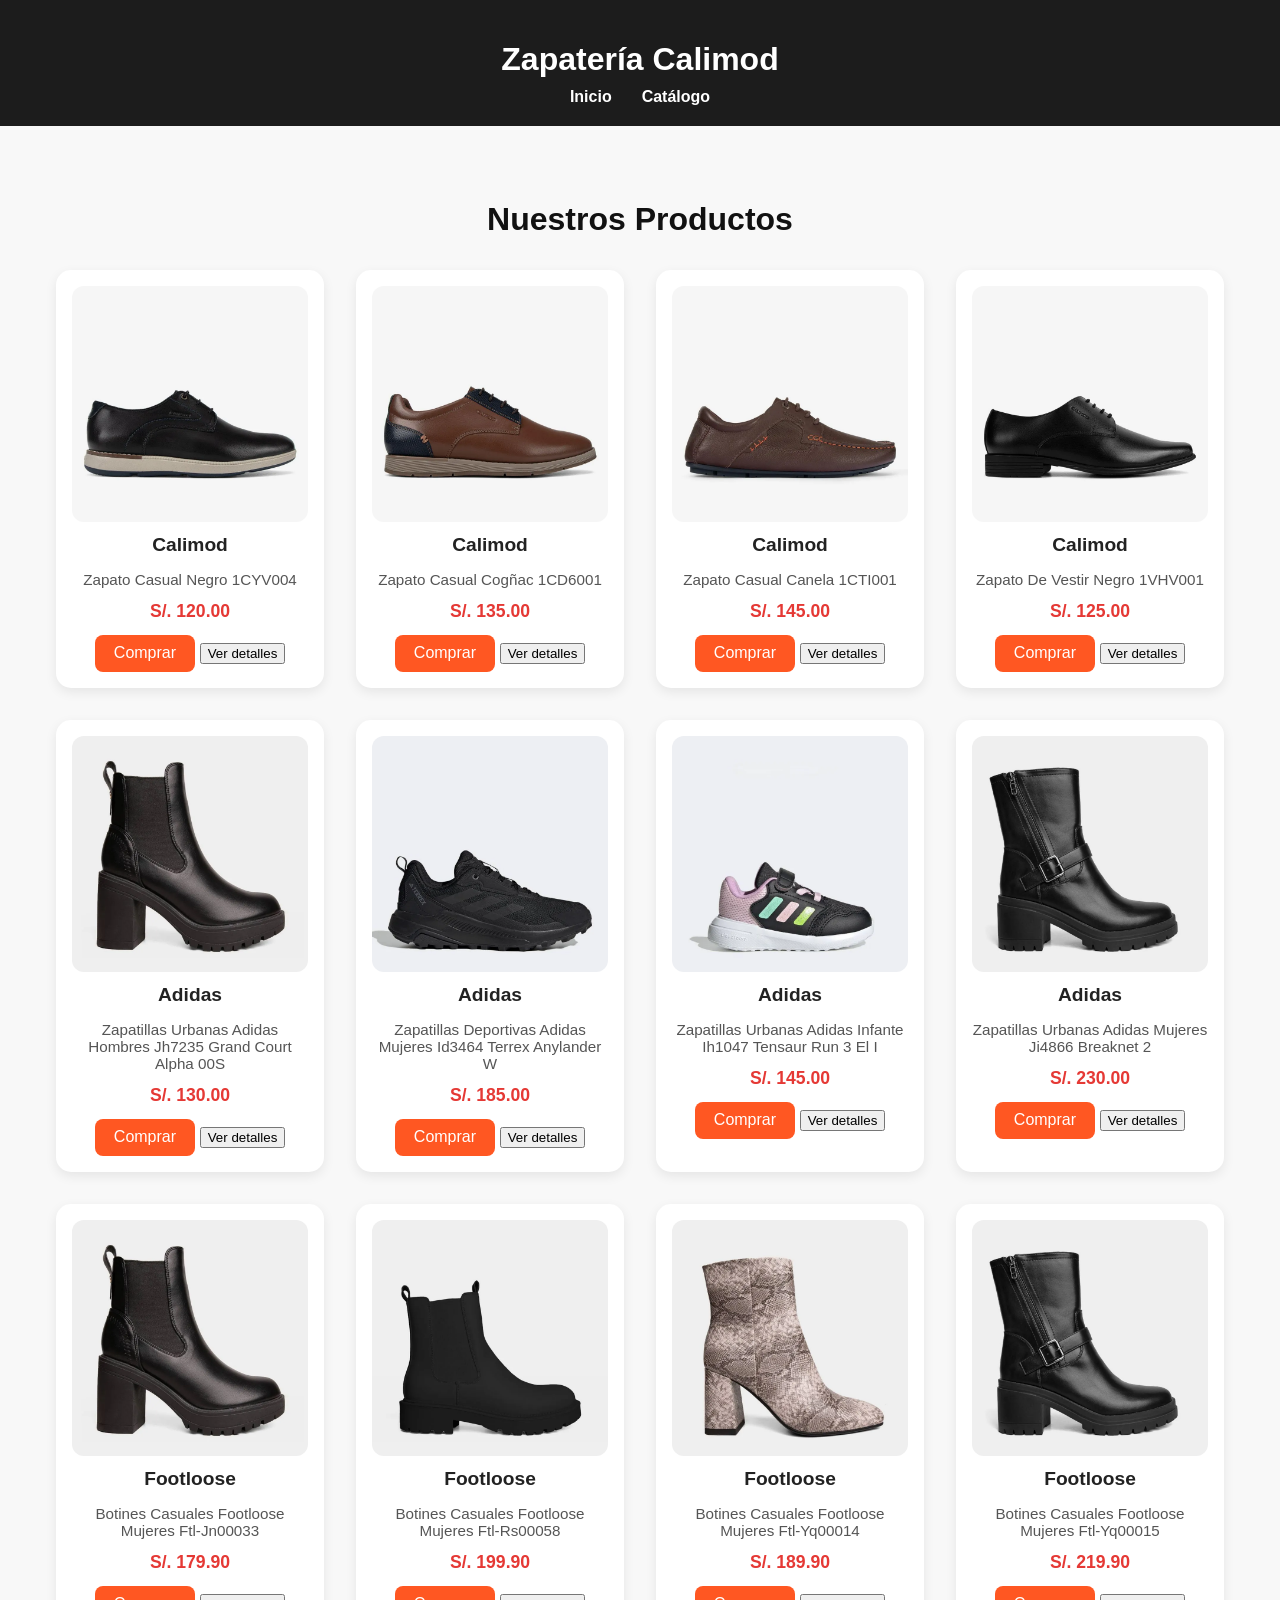
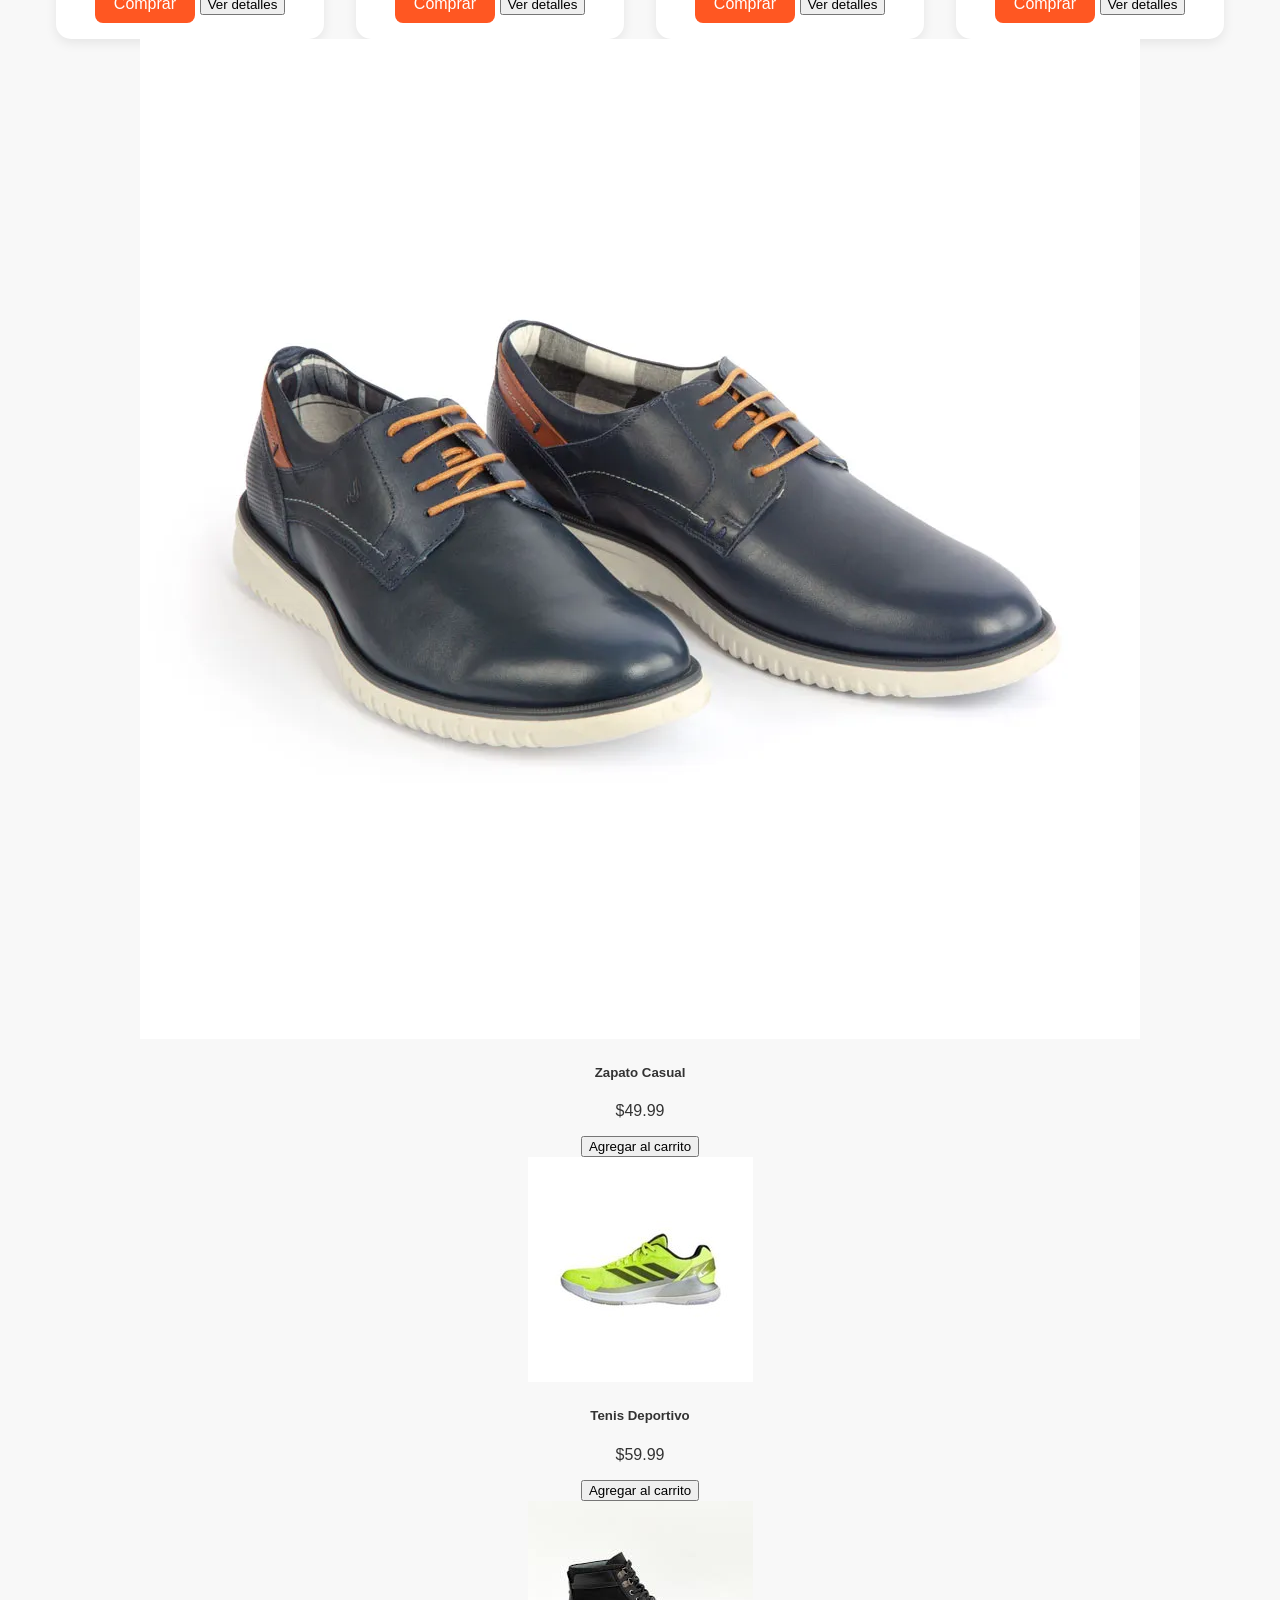
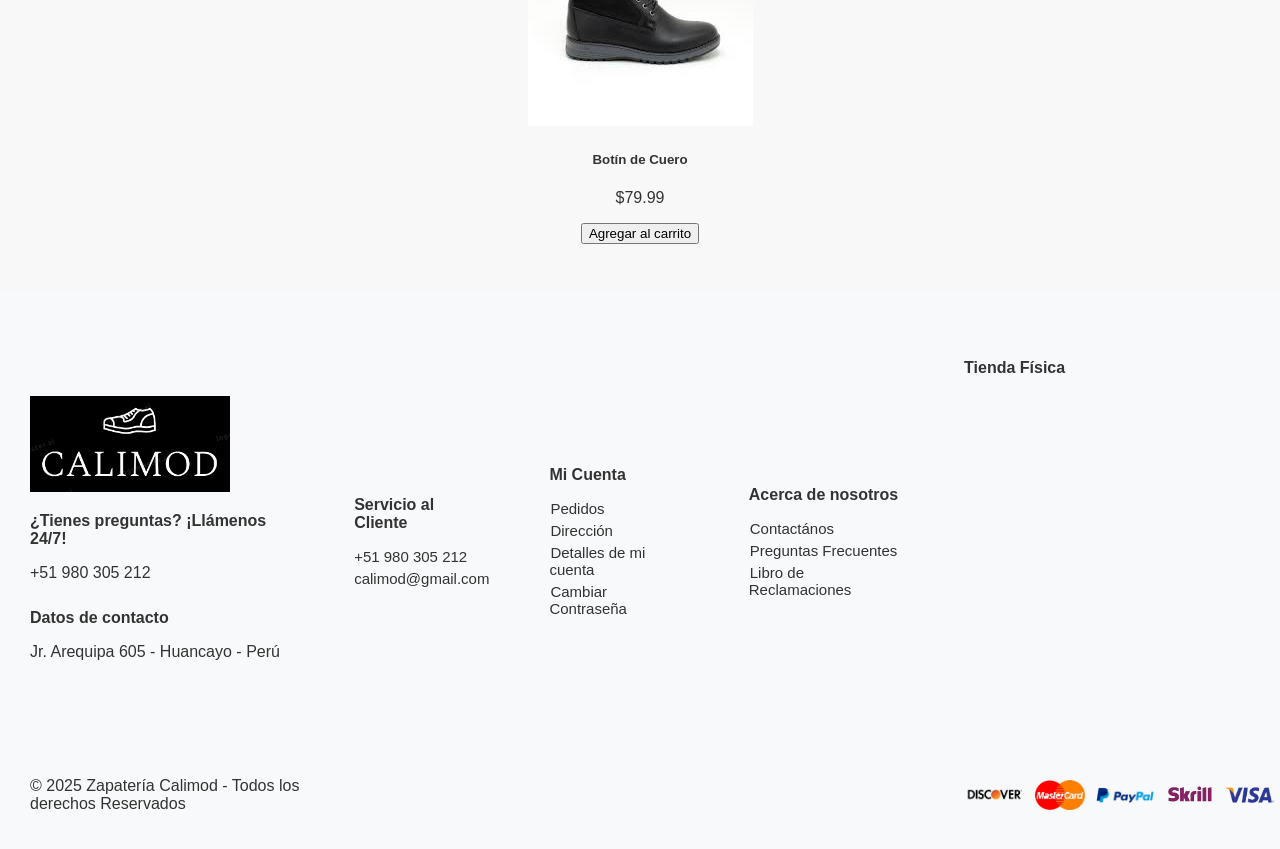
<file: catalogo.html>
<!DOCTYPE html>
<html lang="es">
<head>
    <meta charset="UTF-8">
    <title>Catálogo - Zapatería Calimod</title>
    <link rel="stylesheet" href="catalog.css">
    <link rel="stylesheet" href="encabezado.css">
</head>
<body>
    <header>
        <h1>Zapatería Calimod</h1>
        <nav>
            <ul>
                <li><a href="index.html">Inicio</a></li>
                <li><a href="catalogo.html">Catálogo</a></li>
            </ul>
        </nav>
    </header>

    <main class="catalogo">
        <h2>Nuestros Productos</h2>
        <div class="productos">
    
            <div class="producto">
                <img src="image/1.webp" alt="Zapato 1">
                <h3>Calimod</h3>
                <p>Zapato Casual Negro 1CYV004</p>
                <span class="precio">S/. 120.00</span>
                <button class="btn-comprar" onclick="agregarAlCarrito('Zapato Casual Negro 1CYV004')">Comprar</button>
                <button onclick="mostrarDetalles('Zapato Casual Negro 1CYV004')">Ver detalles</button>

            </div>
    
            <div class="producto">
                <img src="image/2.webp" alt="Zapato 2">
                <h3>Calimod</h3>
                <p>Zapato Casual Cogñac 1CD6001</p>
                <span class="precio">S/. 135.00</span>
                <button class="btn-comprar" onclick="agregarAlCarrito('Zapato Casual Cogñac 1CD6001')">Comprar</button>
                <button onclick="mostrarDetalles('Zapato Casual Negro 1CYV004')">Ver detalles</button>

            </div>
    
            <div class="producto">
                <img src="image/3.webp" alt="Zapato 3">
                <h3>Calimod</h3>
                <p>Zapato Casual Canela 1CTI001</p>
                <span class="precio">S/. 145.00</span>
                <button class="btn-comprar" onclick="agregarAlCarrito('Zapato Casual Canela 1CTI001')">Comprar</button>
                <button onclick="mostrarDetalles('Zapato Casual Negro 1CYV004')">Ver detalles</button>

            </div>
    
            <div class="producto">
                <img src="image/4.webp" alt="Zapato 4">
                <h3>Calimod</h3>
                <p>Zapato De Vestir Negro 1VHV001</p>
                <span class="precio">S/. 125.00</span>
                <button class="btn-comprar" onclick="agregarAlCarrito('Zapato De Vestir Negro')">Comprar</button>
                <button onclick="mostrarDetalles('Zapato Casual Negro 1CYV004')">Ver detalles</button>

            </div>

            <div class="producto">
                <img src="image/botin 1.webp" alt="Zapatilla 1">
                <h3>Adidas</h3>
                <p>Zapatillas Urbanas Adidas Hombres Jh7235 Grand Court Alpha 00S</p>
                <span class="precio">S/. 130.00</span>
                <button class="btn-comprar" onclick="agregarAlCarrito('Zapato Urbanas Adidas')">Comprar</button>
                <button onclick="mostrarDetalles('Zapato Casual Negro 1CYV004')">Ver detalles</button>
            </div>

            <div class="producto">
                <img src="image/sapatilla 2.webp" alt="Zapatilla 2">
                <h3>Adidas</h3>
                <p>Zapatillas Deportivas Adidas Mujeres Id3464 Terrex Anylander W</p>
                <span class="precio">S/. 185.00</span>
                <button class="btn-comprar" onclick="agregarAlCarrito('Zapatillas Deportivas Adidas')">Comprar</button>
                <button onclick="mostrarDetalles('Zapato Casual Negro 1CYV004')">Ver detalles</button>
            </div>

            <div class="producto">
                <img src="image/sapatilla 3.webp" alt="Zapatilla 3">
                <h3>Adidas</h3>
                <p>Zapatillas Urbanas Adidas Infante Ih1047 Tensaur Run 3 El I</p>
                <span class="precio">S/. 145.00</span>
                <button class="btn-comprar" onclick="agregarAlCarrito('Zapatillas Urbanas Adidas')">Comprar</button>
                <button onclick="mostrarDetalles('Zapato Casual Negro 1CYV004')">Ver detalles</button>
            </div>

            <div class="producto">
                <img src="image/botin 4.webp" alt="Zapatilla 4">
                <h3>Adidas</h3>
                <p>Zapatillas Urbanas Adidas Mujeres Ji4866 Breaknet 2</p>
                <span class="precio">S/. 230.00</span>
                <button class="btn-comprar" onclick="agregarAlCarrito('Zapatillas Urbanas Adidas')">Comprar</button>
                <button onclick="mostrarDetalles('Zapato Casual Negro 1CYV004')">Ver detalles</button>
            </div>

            <div class="producto">
                <img src="image/botin 1.webp" alt="Botin 1">
                <h3>Footloose</h3>
                <p>Botines Casuales Footloose Mujeres Ftl-Jn00033</p>
                <span class="precio">S/. 179.90</span>
                <button class="btn-comprar" onclick="agregarAlCarrito('Botines Casuales Footloose')">Comprar</button>
                <button onclick="mostrarDetalles('Zapato Casual Negro 1CYV004')">Ver detalles</button>
            </div>

            <div class="producto">
                <img src="image/botin 2.webp" alt="Botin 2">
                <h3>Footloose</h3>
                <p>Botines Casuales Footloose Mujeres Ftl-Rs00058</p>
                <span class="precio">S/. 199.90</span>
                <button class="btn-comprar" onclick="agregarAlCarrito('Botines Casuales Footloose')">Comprar</button>
                <button onclick="mostrarDetalles('Zapato Casual Negro 1CYV004')">Ver detalles</button>
            </div>

            <div class="producto">
                <img src="image/botin 3.webp" alt="Botin 3">
                <h3>Footloose</h3>
                <p>Botines Casuales Footloose Mujeres Ftl-Yq00014</p>
                <span class="precio">S/. 189.90</span>
                <button class="btn-comprar" onclick="agregarAlCarrito('Botines Casuales Footloose')">Comprar</button>
                <button onclick="mostrarDetalles('Zapato Casual Negro 1CYV004')">Ver detalles</button>
            </div>

            <div class="producto">
                <img src="image/botin 4.webp" alt="Botin 4">
                <h3>Footloose</h3>
                <p>Botines Casuales Footloose Mujeres Ftl-Yq00015</p>
                <span class="precio">S/. 219.90</span>
                <button class="btn-comprar" onclick="agregarAlCarrito('Botines Casuales Footloose')">Comprar</button>
                <button onclick="mostrarDetalles('Zapato Casual Negro 1CYV004')">Ver detalles</button>
            </div>
        </div>
        <div class="row" id="product-list"></div>
    </main>

    <!-- Inicio del encabezado inferior -->
    <footer class="footer bg-light text-dark pt-4">
        <div class="container">
            <div class="d-flex justify-content-between align-items-center">
                <div class="footer-section text-center">
                    <img src="image/logo.png" alt="Calimod" class="img-fluid mb-3" style="max-width: 200px;">
                    <p><strong>¿Tienes preguntas? ¡Llámenos 24/7!</strong></p>
                    <p class="fw-bold">+51 980 305 212</p>
                    <h5>Datos de contacto</h5>
                    <p>Jr. Arequipa 605 - Huancayo - Perú</p>
                    <div class="d-flex gap-3">
                        <a href="#"><i class="bi bi-facebook"></i></a>
                        <a href="#"><i class="bi bi-whatsapp"></i></a>
                        <a href="#"><i class="bi bi-instagram"></i></a>
                    </div>
                </div>

                <div class="footer-section">
                    <h5>Servicio al Cliente</h5>
                    <ul class="list-unstyled">
                        <li>+51 980 305 212</li>
                        <li>calimod@gmail.com</li>
                    </ul>
                </div>

                <div class="footer-section">
                    <h5>Mi Cuenta</h5>
                    <ul class="list-unstyled">
                        <li><a href="#">Pedidos</a></li>
                        <li><a href="#">Dirección</a></li>
                        <li><a href="#">Detalles de mi cuenta</a></li>
                        <li><a href="#">Cambiar Contraseña</a></li>
                    </ul>
                </div>

                <div class="footer-section">
                    <h5>Acerca de nosotros</h5>
                    <ul class="list-unstyled">
                        <li><a href="#">Contactános</a></li>
                        <li><a href="#">Preguntas Frecuentes</a></li>
                        <li><a href="#">Libro de Reclamaciones</a></li>
                    </ul>
                </div>

                <div class="footer-section">
                    <h5>Tienda Física</h5>
                    <iframe
                        src="https://www.google.com/maps/embed?pb=!1m14!1m12!1m3!1d1841.425660677707!2d-75.22060167192096!3d-12.054183429999405!2m3!1f0!2f0!3f0!3m2!1i1024!2i768!4f13.1!5e0!3m2!1ses!2spe!4v1745601264368!5m2!1ses!2spe"
                        width="100%" 
                        height="350" 
                        style="border:0; border-radius: 15px;"
                        allowfullscreen=""
                        loading="lazy"
                        referrerpolicy="no-referrer-when-downgrade">
                    </iframe>
                </div>
            </div>
        </div>
        <div class="container mt-3">
            <div class="d-flex justify-content-between align-items-center">
                <div class="footer-section">
                    <p>&copy; 2025 Zapatería Calimod - Todos los derechos Reservados</p>
                </div>
                <div class="footer-section">
                    <div class="d-flex justify-content-center gap-2">
                        <img src="image/discover.png" alt="Discover" class="img-fluid" style="max-width: 60px;">
                        <img src="image/mastercard.png" alt="MasterCard" class="img-fluid" style="max-width: 50px;">
                        <img src="image/paypal.png" alt="PayPal" class="img-fluid" style="max-width: 60px;">
                        <img src="image/skrill.png" alt="Skrill" class="img-fluid" style="max-width: 50px;">
                        <img src="image/visa.png" alt="Visa" class="img-fluid" style="max-width: 50px;">
                    </div> 
                </div>
            </div>
        </div>
    </footer>

    <div id="modal-detalle" class="modal">
        <div class="modal-contenido">
            <span class="cerrar" onclick="cerrarModal()">&times;</span>
            <h3 id="titulo-detalle"></h3>
            <p id="descripcion-detalle"></p>
        </div>
    </div>

    <script src="script.js"></script>
</body>
</html>
</file>
<file: catalog.css>
/* Estilo general */
body {
    font-family: 'Segoe UI', Tahoma, Geneva, Verdana, sans-serif;
    margin: 0;
    background-color: #f8f8f8;
    color: #333;
}

/* Encabezado */
header {
    background-color: #1c1c1c;
    padding: 20px 0;
    text-align: center;
}

header h1 {
    color: #ffffff;
    font-size: 2rem;
    margin-bottom: 10px;
}

nav ul {
    list-style: none;
    padding: 0;
    margin: 0;
    display: flex;
    justify-content: center;
    gap: 30px;
}

nav ul li {
    display: inline;
}

nav ul li a {
    text-decoration: none;
    color: #ffffff;
    font-weight: bold;
    font-size: 1rem;
    transition: color 0.3s ease;
}

nav ul li a:hover {
    color: #ff5722;
}

/* Catálogo principal */
.catalogo {
    max-width: 1200px;
    margin: 2rem auto;
    padding: 1rem;
    text-align: center;
}

.catalogo h2 {
    font-size: 2rem;
    color: #111;
    margin-bottom: 2rem;
}

/* Grid de productos */
.productos {
    display: grid;
    grid-template-columns: repeat(auto-fit, minmax(250px, 1fr));
    gap: 2rem;
    padding: 0 1rem;
}

/* Tarjetas de productos */
.producto {
    background-color: #fff;
    border-radius: 15px;
    box-shadow: 0 4px 12px rgba(0, 0, 0, 0.08);
    padding: 1rem;
    transition: transform 0.2s ease, box-shadow 0.3s ease;
}

.producto:hover {
    transform: translateY(-5px);
    box-shadow: 0 6px 18px rgba(0, 0, 0, 0.15);
}

.producto img {
    width: 100%;
    height: auto;
    border-radius: 12px;
    object-fit: cover;
}

/* Título y descripción del producto */
.producto h3 {
    margin: 0.5rem 0 0.3rem;
    color: #222;
    font-size: 1.2rem;
}

.producto p {
    font-size: 0.95rem;
    color: #555;
    margin-bottom: 0.8rem;
}

/* Precio */
.precio {
    display: block;
    font-size: 1.1rem;
    font-weight: bold;
    color: #e53935;
    margin-bottom: 0.8rem;
}

/* Botón de comprar */
.btn-comprar {
    background-color: #ff5722;
    color: white;
    border: none;
    padding: 0.6rem 1.2rem;
    font-size: 1rem;
    border-radius: 8px;
    cursor: pointer;
    transition: background-color 0.3s ease;
}

.btn-comprar:hover {
    background-color: #e64a19;
}

/* Ventana flotante del carrito */
.ventana-flotante {
    display: none;
    position: fixed;
    top: 20%;
    left: 50%;
    transform: translate(-50%, -20%);
    background-color: #fff;
    padding: 1.5rem;
    border-radius: 12px;
    box-shadow: 0 8px 20px rgba(0, 0, 0, 0.2);
    z-index: 1000;
    width: 300px;
    text-align: center;
}

.contenido-ventana p {
    font-size: 1rem;
    color: #222;
    margin-bottom: 1rem;
}

.cerrar {
    background-color: #999;
    color: white;
    border: none;
    padding: 0.5rem 1rem;
    border-radius: 6px;
    cursor: pointer;
}

.cerrar:hover {
    background-color: #666;
}

/* Responsive para móviles */
@media (max-width: 600px) {
    .catalogo {
        padding: 1rem 0.5rem;
    }

    .btn-comprar {
        width: 100%;
    }
}

/* Estilos del modal */
.modal {
    display: none; 
    position: fixed;
    z-index: 9999;
    padding-top: 100px;
    left: 0;
    top: 0;
    width: 100%;
    height: 100%;
    overflow: auto;
    background-color: rgba(0,0,0,0.5);
}

.modal-contenido {
    background-color: #fff;
    margin: auto;
    padding: 20px;
    border-radius: 10px;
    width: 80%;
    max-width: 500px;
    text-align: center;
}

.cerrar {
    color: #aaa;
    float: right;
    font-size: 28px;
    font-weight: bold;
    cursor: pointer;
}
</file>
<file: encabezado.css>
footer {
    background-color: #f8f9fa;
    color: #333;
    padding: 20px 0;
    font-family: 'Roboto', sans-serif;
}

footer .d-flex {
    display: flex;
    justify-content: space-between;
    align-items: center;
    flex-wrap: nowrap; 
}

footer .footer-section {
    margin: 0 30px; 
    max-width: 290px; 
}

footer .footer-section h5 {
    font-size: 16px;
    color: #333;
    margin-bottom: 10px;
}

footer ul {
    list-style: none;
    padding: 0;
}

footer ul li {
    font-size: 15px;
    margin: 5px 0;
}

footer ul li a {
    color: #333;
    text-decoration: none;
}

footer ul li a:hover {
    color: #e60000;
}

footer iframe {
    max-width: 100%;
    border-radius: 8px;
}

footer .d-flex a {
    font-size: 15px;
    color: #333;
    margin: 0 1px;
    transition: color 0.3s;
}

footer .d-flex a:hover {
    color: #e60000;
}

footer .d-flex.justify-content-center img {
    margin: 5px;
    max-width: 50px;
}

footer .container {
    margin-top: 20px;
}
</file>
